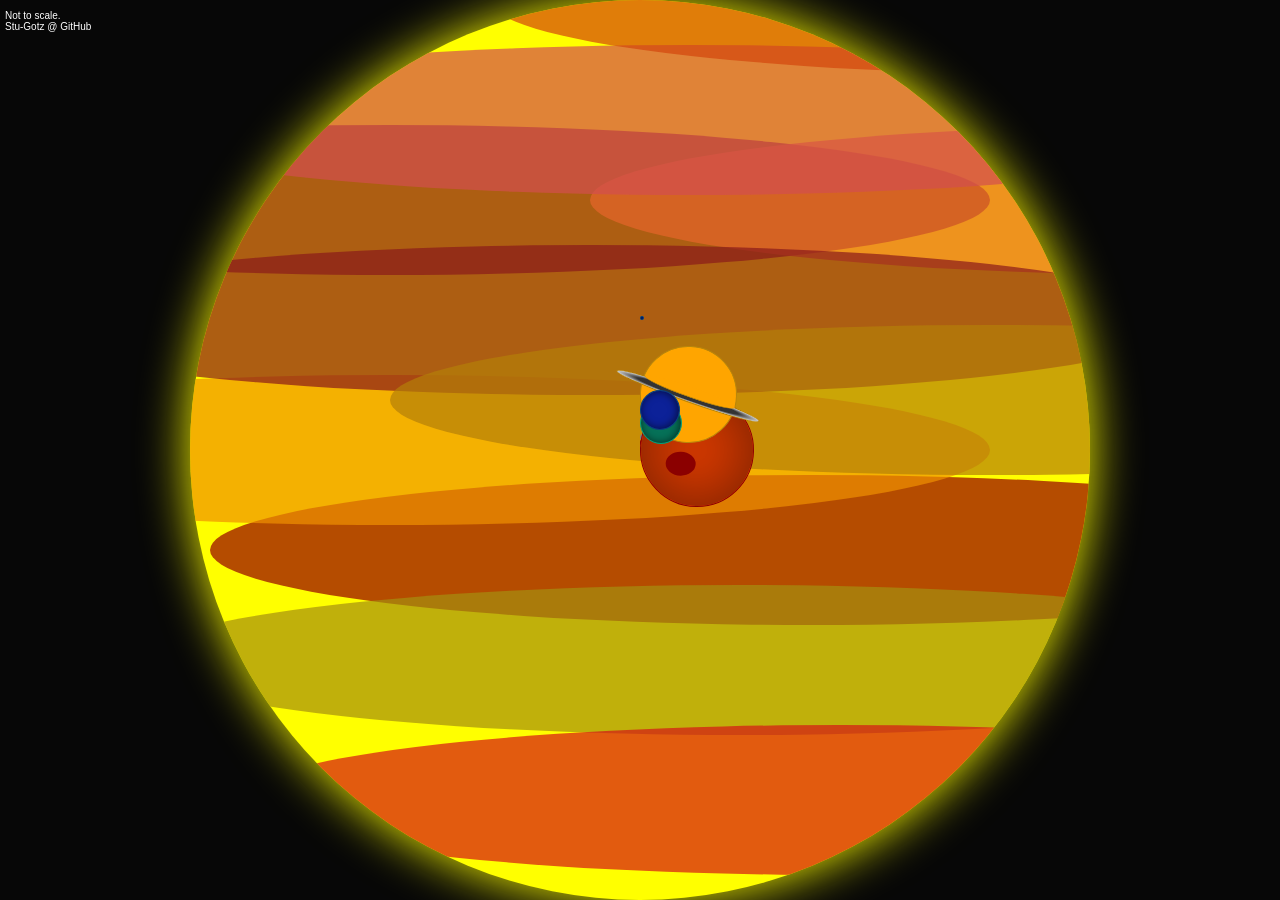
<file: planets/index.html>
<!DOCTYPE html>
<html lang="en">

<head>
    <meta charset="UTF-8">
    <meta name="viewport" content="width=device-width, initial-scale=1.0">
    <title>CSolarSystem</title>
    <link rel="stylesheet" href="style.css">
</head>
<!--Ambitious effort would be to include all the moons, on verra.-->

<body>
    <div class="container">
        <div class="sun"></div>
        <div class="mercury"></div>
        <div class="venus"></div>
        <div class="earth">
            <div class="moon"></div>
        </div>
        <div class="mars"></div>
        <div class="jupiter">
            <div class="reddot"></div>
        </div>
        <div class="saturn">
            <div class="rings"></div>
        </div>
        <div class="uranus"></div>
        <div class="neptune"></div>
        <div class="pluto"></div> <!--It's still a planet to me.-->
    </div>
    <footer>Not to scale.<br>Stu-Gotz @ GitHub</footer>
</body>

</html>
</file>
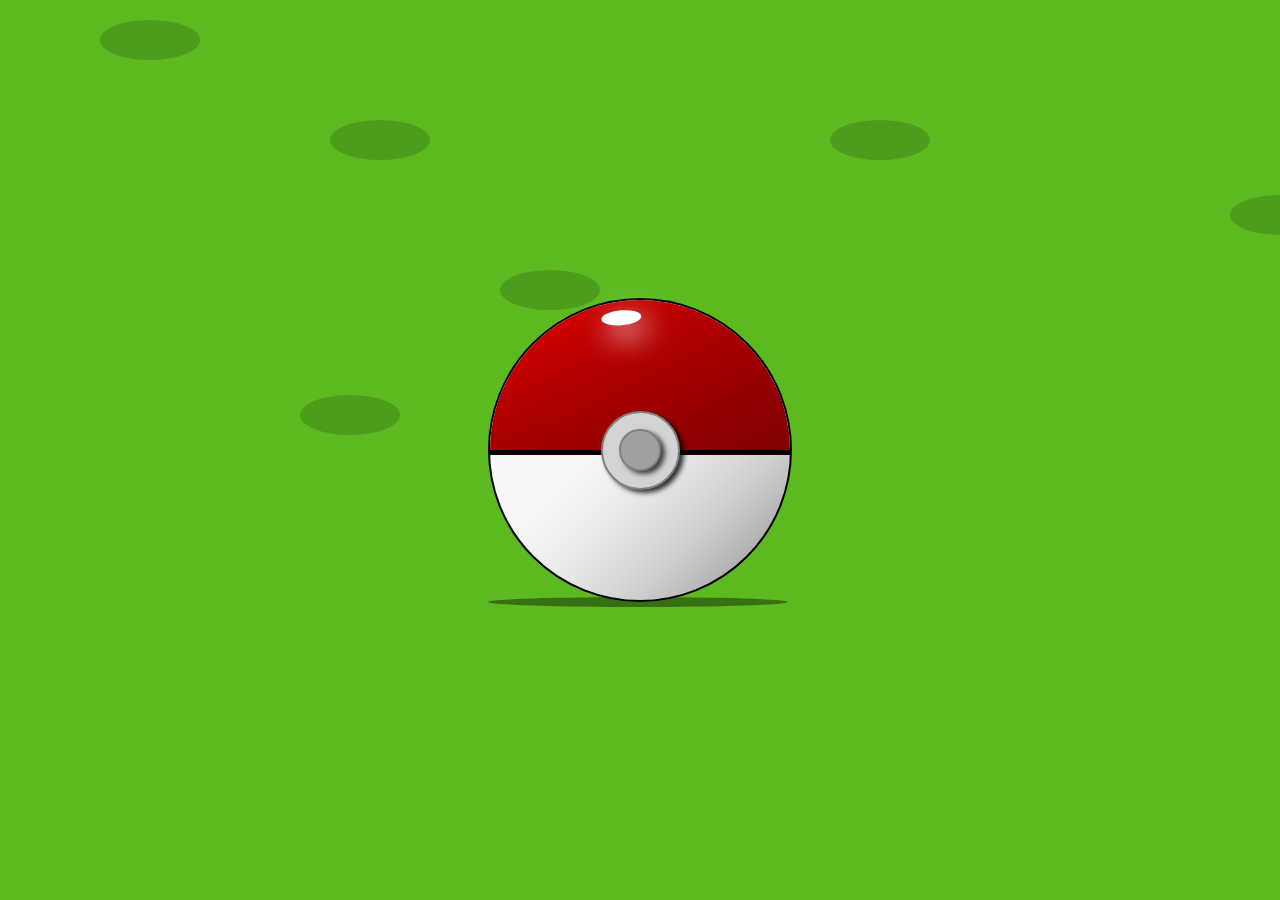
<file: pokeball/index.html>
<!DOCTYPE html>
<html lang="en">

<head>
    <meta charset="UTF-8">
    <meta name="viewport" content="width=device-width, initial-scale=1.0">
    <title>Document</title>
    <link rel="stylesheet" href="style.css">
    <link rel="icon" href="AN.ico">
</head>

<body>
    <div class="bg"></div>
    <div class="container">
        <div class="ball">
            <div class="ball-mid">
                <div class="ball-btn"></div>
            </div>
            <div class="ball-top">
                <div class="ball-top-trick"></div>
            </div>
        </div>
        <div class="shadow"></div>
    </div>
</body>

</html>
</file>
<file: planets/style.css>
:root {
    --earth: 10px;
}

body {
    margin: 0;
    padding: 0;
    background-color: #070707;
    box-sizing: border-box;
    width: 100%;
    height: 100vh;
    display: grid;
    place-items: center;
    margin: 0;
    font-family: Verdana, Geneva, Tahoma, sans-serif;
}

.container {
    display: flex;
    justify-content: center;
    position: relative;
    flex-direction: column;
}

/*  Sun: roughly 100 earths
    Mercury: 1/3 earths .25 yrs
    Venus: ~.9 earths .62yrs
    moon: 1/4 earth 1yr
    Mars: 1/2 earths  1.88yrs
    Jupiter: 11x earth 11.86yrs
    Saturn: 9x earth 29.46yrs
    Uranus:4x earth 84.01 yrs
    Neptune: 3.9 earth 164.8 yrs
    Pluto: 1/5 earth  248 yrs 
    */
.sun {
    background-color: yellow;
    height: 900px;
    width: 900px;
    border-radius: 50%;
    /* border: 2px solid orange; */
    position: absolute;
    transform: translate(-50%);
    overflow: hidden;
    box-shadow: 0 0 50px yellow;
    z-index: 1;
}

.sun::before {
    content: "";
    position: absolute;
    height: 150px;
    width: 1200px;
    box-shadow: 50px 900px rgba(214, 22, 22, 0.7),
        200px 500px rgba(182, 127, 9, 0.7),
        300px 100px rgba(211, 70, 14, 0.7),
        -200px 420px rgb(139, 27, 27, 0.7),
        -100px 220px rgba(211, 79, 79, 0.7),
        400px 300px rgba(231, 102, 43, 0.7),
        -400px 300px rgb(139, 27, 27, 0.7),
        -400px 550px rgba(240, 145, 2, 0.7),
        -50px 760px rgba(165, 143, 17, 0.7),
        20px 650px rgba(150, 0, 0, 0.7);
    border-radius: 50%;
    top: -175px;

    animation: sunrotation 45s ease-in-out infinite;

}


.mercury {
    background-color: slategray;
    width: calc(var(--earth) * 0.38);
    height: calc(var(--earth) * 0.38);
    border-radius: 50%;
    border: 1px solid grey;
    position: absolute;
    box-shadow: inset -1px 0px 1px rgba(0, 0, 0, 0.6);
    bottom: 10px;
    z-index: 2;
    rotate: 7deg;
    animation: orbitmerc 5s linear infinite;
}

.mercury:hover::before {
    height: 30px;
    width: 1px;
    background-color: black;
    content: "";
    position: absolute;
    bottom: 5px;
    left: 1px
}

.mercury:hover::after {
    content: "Mercury";
    position: absolute;
    bottom: 32px;
    /* ::before height + (.5 * (width + border)) */
}

.venus {
    background-color: #7a8121;
    width: calc(var(--earth) * 0.95);
    height: calc(var(--earth) * 0.95);
    border-radius: 50%;
    border: 1px solid #464912;
    position: absolute;
    box-shadow: inset -1px 0px 1px rgba(0, 0, 0, 0.6);
    z-index: 3;
    rotate: 3deg;
    animation: orbitvenus 12s linear infinite;
}

.venus:hover::before {
    height: 30px;
    width: 1px;
    background-color: black;
    content: "";
    position: absolute;
    bottom: 11px;
    left: 4px;
}

.venus:hover::after {
    content: "Venus";
    position: absolute;
    bottom: 39px;
    left: 3px;
}

.earth {
    background-color: blue;
    width: var(--earth);
    height: var(--earth);
    border-radius: 50%;
    border: 1px solid green;
    position: absolute;
    box-shadow: inset -1px 0px 1px rgba(0, 0, 0, 0.6);
    z-index: 4;
    animation: orbitearth 20s linear infinite;
    display: flex;
    align-items: center;
    justify-content: center;
}

.earth:hover::before {
    height: 30px;
    width: 1px;
    background-color: black;
    content: "";
    position: absolute;
    bottom: 12px;
    left: 4px;

}

.earth:hover::after {
    content: "Earth";
    position: absolute;
    bottom: 40px;
    left: 3px;
}

.moon {
    background-color: lightblue;
    width: calc(var(--earth) / 5);
    height: calc(var(--earth) / 5);
    border-radius: 50%;
    border: .5px solid white;
    position: absolute;
    box-shadow: inset -1px 0px 1px rgba(0, 0, 0, 0.6);
    z-index: 4;
    animation: orbitmoon 1.5s linear infinite;
}

/* .moon::before {
    height: 30px;
    width: 1px;
    background-color: black;
    content: "";
    position: relative;
    bottom: 12px;
    left: 4px;
} */

/* 
.moon::after {
    content: "moon";
    position: absolute;
    bottom: 40px;
    left: 3px;
} */

.mars {
    background-color: maroon;
    width: calc(var(--earth) / 2);
    height: calc(var(--earth) / 2);
    border-radius: 50%;
    border: 1px solid darkred;
    position: absolute;
    box-shadow: inset -1px 0px 9px rgba(0, 0, 0, 0.6);
    bottom: 4px;
    z-index: 5;
    rotate: 1.8deg;
    animation: orbitvenus 36s linear infinite;
}

.mars:hover::before {
    height: 30px;
    width: 1px;
    background-color: black;
    content: "";
    position: absolute;
    bottom: 7px;
    left: 2px;
}

.mars:hover::after {
    content: "Mars";
    position: absolute;
    bottom: 35px;
}

.jupiter {
    background-color: orangered;
    width: calc(var(--earth) * 11.2);
    height: calc(var(--earth) * 11.2);
    border-radius: 50%;
    border: 1px solid darkred;
    position: absolute;
    box-shadow: inset -1px 0px 80px rgba(0, 0, 0, 0.6);
    z-index: 6;
    rotate: 1.3deg;
    animation: orbitjupiter 220s linear infinite;

    display: flex;
    align-items: center;
    justify-content: center;
}

.reddot {
    position: absolute;
    height: 24px;
    width: 30px;
    background-color: darkred;
    border-radius: 50%;
    top: 58px;
    left: 25px;
}

.jupiter:hover::before {
    height: 30px;
    width: 1px;
    background-color: black;
    content: "";
    position: absolute;
    bottom: 115px;
    left: 52px;
}

.jupiter:hover::after {
    content: "Jupiter";
    position: absolute;
    bottom: 145px;
    left: 52px;
}

.saturn {
    background-color: orange;
    width: calc(var(--earth) * 9.45);
    height: calc(var(--earth) * 9.45);
    border-radius: 50%;
    border: 1px solid darkgoldenrod;
    position: absolute;
    /* box-shadow: inset -1px 0px 9px rgba(0, 0, 0, 0.6); */
    bottom: 8px;
    z-index: 7;
    rotate: 2.5deg;
    display: grid;
    align-items: center;
    justify-content: center;

    animation: orbitsaturn 58s linear infinite;
}

.rings {
    width: calc(var(--earth) * 15);
    height: 10px;
    border-radius: 50%;
    background: radial-gradient(#333333,
            #333333 50%,
            #eeeeee 75%,
            #333333 75%);
    position: relative;
    border: 1px solid darkgoldenrod;
    bottom: -2px;
    rotate: 17deg;
    animation: rings 58s linear infinite;

}

.rings::before {
    content: "";
    position: absolute;
    background: rgba(255, 165, 0);
    width: calc((var(--earth) * 9.45));
    height: 10px;
    border-radius: 50%;
    left: 28px;
    top: -4.75px;
    border-bottom: 1px solid darkgoldenrod;
}

.saturn:hover::before {
    height: 30px;
    width: 1px;
    background-color: black;
    content: "";
    position: absolute;
    bottom: 97px;
    left: 45px;
}

.saturn:hover::after {
    content: "Saturn";
    position: absolute;
    bottom: 125px;
    left: 44px;
}

.uranus {
    background-color: #067158;
    width: 40px;
    height: 40px;
    border-radius: 50%;
    border: 1px solid #049f7b;
    position: absolute;
    box-shadow: inset -1px 0px 9px rgba(0, 0, 0, 0.6);
    bottom: 6px;
    z-index: 8;
    animation: orbituranus 1680s linear infinite;
}

.uranus:hover::before {
    height: 30px;
    width: 1px;
    background-color: black;
    content: "";
    position: absolute;
    bottom: 42px;
    left: 20px;
}

.uranus:hover::after {
    content: "Uranus";
    position: absolute;
    bottom: 70px;
    left: 20px;
}

.neptune {
    background-color: #0c2198;
    width: 38px;
    height: 38px;
    border-radius: 50%;
    border: 1px solid #08427c;
    position: absolute;
    box-shadow: inset -1px 0px 9px rgba(0, 0, 0, 0.6);
    bottom: 20px;
    z-index: 9;
    rotate: 1.7deg;
    animation: orbitneptune 3200s linear infinite;
}

.neptune:hover::before {
    height: 30px;
    width: 1px;
    background-color: black;
    content: "";
    position: absolute;
    bottom: 40px;
    left: 19px;
}

.neptune:hover::after {
    content: "Neptune";
    position: absolute;
    bottom: 68px;
    left: 18px;
}

.pluto {
    background-color: #0c2198;
    width: 2px;
    height: 2px;
    border-radius: 50%;
    border: 1px solid #08427c;
    position: absolute;
    box-shadow: inset -1px 0px 9px rgba(0, 0, 0, 0.6);
    bottom: 130px;
    rotate: 17deg;
    z-index: 10;
    animation: orbitpluto 4960s linear infinite
}

.pluto:hover::before {
    height: 30px;
    width: 1px;
    background-color: black;
    content: "";
    position: absolute;
    bottom: 4px;
    left: 0.5px;
}

.pluto:hover::after {
    content: "Pluto";
    position: absolute;
    bottom: 32px;
    left: -1px;
}

footer {
    position: absolute;
    color: white;
    background-color: #070707;
    top: 0;
    left: 0;
    margin-left: 5px;
    margin-top: 10px;
    font-family: 'Segoe UI', Tahoma, Geneva, Verdana, sans-serif;
    font-size: 10px;
}

/* A bunch of annoying animations */

@keyframes orbitmerc {
    0% {
        transform: translate(0px, 0px);
    }

    25% {
        transform: translate(455px, 0px);
    }

    50% {
        transform: translate(0px, 0px);
        z-index: -1;
    }

    75% {
        transform: translate(-455px, 0px);
    }

    100% {
        transform: translate(0px, 0px);
    }

}

@keyframes orbitvenus {
    0% {
        transform: translate(0px, 0px);
        z-index: 2;
    }

    25% {
        transform: translate(470px, 0px);
        z-index: 1;
    }

    26% {
        z-index: 0;
    }

    50% {
        transform: translate(0px, 0px);
        z-index: 0;
    }

    74% {
        z-index: -1;
    }

    75% {
        transform: translate(-500px, 0px);
        z-index: 2;
    }

    100% {
        transform: translate(0px, 0px);
    }
}

@keyframes orbitearth {
    0% {
        transform: translate(0px, 0px);
        z-index: 2;
    }

    25% {
        transform: translate(470px, 0px);
        z-index: 1;
    }

    26% {
        z-index: 0;
    }

    50% {
        transform: translate(0px, 0px);
        z-index: 0;
    }

    74% {
        z-index: -1;
    }

    75% {
        transform: translate(-530px, 0px);
        z-index: 2;
    }

    100% {
        transform: translate(0px, 0px);
    }
}

@keyframes orbitmoon {
    0% {
        transform: translate(0px, 0px);
    }

    25% {
        transform: translate(7px, 0px);
        opacity: 100;
    }

    26% {
        opacity: 0;
    }

    50% {
        transform: translate(0px, 0px);
        opacity: 0;
    }

    70% {
        opacity: 0;
    }

    75% {
        transform: translate(-10px, 0px);
        opacity: 100;
    }

    100% {
        transform: translate(0px, 0px);
    }
}

@keyframes orbitjupiter {
    0% {
        transform: translate(0px, 0px);
        z-index: 2;
    }

    25% {
        transform: translate(650px, 0px);
        z-index: 1;
    }

    26% {
        z-index: 0;
    }

    50% {
        transform: translate(0px, 0px);
        z-index: 0;
    }

    74% {
        z-index: -1;
    }

    75% {
        transform: translate(-750px, 0px);
        z-index: 6;
    }

    100% {
        transform: translate(0px, 0px);
    }
}


@keyframes orbitsaturn {
    0% {
        transform: translate(0px, 0px);
        z-index: 2;
    }

    25% {
        transform: translate(680px, 0px);
        z-index: 1;
    }

    26% {
        z-index: 0;
    }

    50% {
        transform: translate(0px, 0px);
        z-index: 0;
    }

    74% {
        z-index: -1;
    }

    75% {
        transform: translate(-765px, 0px);
        z-index: 6;
    }

    100% {
        transform: translate(0px, 0px);
    }
}

@keyframes rings {
    0% {
        transform: rotate(17deg)
    }

    12% {
        transform: rotate(0deg)
    }

    50% {
        transform: rotate(-17deg)
    }

    88% {
        transform: rotate(0deg)
    }

    100% {
        transform: rotate(17deg)
    }
}

@keyframes sunrotation {
    0% {
        transform: scale(1) translateX(-50px);
    }

    50% {
        transform: scale(1.3) translateX(100px);
    }

    100% {
        transform: scale(1) translateX(-50px)
    }
}

@keyframes orbituranus {
    0% {
        transform: translate(0px, 0px);
        z-index: 7;
    }

    25% {
        transform: translate(740px, 0px);
        z-index: 1;
    }

    26% {
        z-index: 0;
    }

    50% {
        transform: translate(0px, 0px);
        z-index: 0;
    }

    74% {
        z-index: -1;
    }

    75% {
        transform: translate(-800px, 0px);
        z-index: 7;
    }

    100% {
        transform: translate(0px, 0px);
    }
}

@keyframes orbitneptune {
    0% {
        transform: translate(0px, 0px);
        z-index: 8;
    }

    25% {
        transform: translate(800px, 0px);
        z-index: 8;
    }

    26% {
        z-index: 0;
    }

    50% {
        transform: translate(0px, 0px);
        z-index: 0;
    }

    74% {
        z-index: -1;
    }

    75% {
        transform: translate(-850px, 0px);
        z-index: 8;
    }

    100% {
        transform: translate(0px, 0px);
    }
}

@keyframes orbitpluto {
    0% {
        transform: translate(0px, 0px);
        z-index: 2;
    }

    25% {
        transform: translate(1050px, 0px);
        z-index: 1;
    }

    26% {
        z-index: 0;
    }

    50% {
        transform: translate(0px, 0px);
        z-index: 0;
    }

    74% {
        z-index: -1;
    }

    75% {
        transform: translate(-1100px, 0px);
        z-index: 10;
    }

    100% {
        transform: translate(0px, 0px);
    }
}
</file>
<file: pokeball/style.css>
:root {
    --diameter: 300px;
}

body {
    background: #5cba20;
    height: 100vh;
    display: grid;
    place-items: center;
    margin: 0;
}

.container {
    display: flex;
    justify-content: center;
    position: relative;
    flex-direction: column;
}

.ball {
    display: flex;
    position: relative;
    height: var(--diameter);
    width: var(--diameter);
    justify-content: center;
    align-items: baseline;
    border-radius: 50%;
    border: 2px solid black;
    background: linear-gradient(135deg, white, 80%, grey);
    animation: wobble 8s infinite reverse;
}

.ball-top {
    height: calc(var(--diameter) / 2);
    width: var(--diameter);
    background: linear-gradient(155deg, red, 30%, maroon);
    /* background: red; */
    border-radius: 300px 300px 0 0;
    border-bottom: 5px solid black;
    /* box-shadow: inset 8px 8px 0 white; */

}

.ball-top-trick {
    height: 15px;
    width: 40px;
    background: white;
    border-radius: 50%;
    /* 50% 0 50%;*/
    /* border-bottom: 5px solid black; */
    box-shadow: 5px 10px 30px white;
    transform: translateX(110px) translateY(20px);
    rotate: -5deg;
}

.ball-mid {
    height: calc(var(--diameter) / 4);
    width: calc(var(--diameter) / 4);
    border: 2px solid grey;
    border-radius: 50%;
    background: lightgrey;
    box-shadow: 4px 3px 5px rgba(0, 0, 0, .8);

    display: flex;
    /* align-items: baseline; */
    align-self: center;
    justify-content: center;

    position: absolute;
    z-index: 9999;
}

.ball-btn {
    height: calc(var(--diameter) / 8);
    width: calc(var(--diameter) / 8);
    border: 2px solid gray;
    border-radius: 50%;
    background: rgb(160, 160, 160);
    box-shadow: 4px 3px 5px rgba(0, 0, 0, .7);

    align-self: center;
}

.shadow {
    width: var(--diameter);
    height: 10px;
    background-color: rgba(0, 0, 0, .4);
    border-radius: 50%;
    animation: shift 8s infinite reverse;
    margin: -5px 0;
    z-index: -5;
}

.bg {
    position: absolute;
    width: 100px;
    height: 40px;
    border-radius: 66%;
    background: rgba(0, 0, 0, 0.16);
    left: 100px;
    top: 20px;
    box-shadow: 730px 100px 0 0 rgba(0, 0, 0, 0.16),
        1130px 175px 0 0 rgba(0, 0, 0, 0.16),
        1330px 50px 0 0 rgba(0, 0, 0, 0.16),
        230px 100px 0 0 rgba(0, 0, 0, 0.16),
        400px 250px 0 0 rgba(0, 0, 0, 0.16),
        1320px 460px 0 0 rgba(0, 0, 0, 0.16),
        200px 375px 0 0 rgba(0, 0, 0, 0.16);
}


@keyframes wobble {
    0% {
        transform: translateX(0%);
    }

    15% {
        transform: translateX(-15%) rotate(-5deg);
    }

    30% {
        transform: translateX(10%) rotate(3deg);
    }

    45% {
        transform: translateX(-5%) rotate(-3deg);
    }

    60% {
        transform: translateX(10%) rotate(2deg);
    }

    75% {
        transform: translateX(-5%) rotate(-1deg);
    }

    100% {
        transform: translateX(0%);
    }
}

@keyframes shift {
    0% {
        transform: translateX(0%);
    }

    15% {
        transform: translateX(-15%);
    }

    30% {
        transform: translateX(10%);
    }

    45% {
        transform: translateX(-5%);
    }

    60% {
        transform: translateX(10%);
    }

    75% {
        transform: translateX(-5%);
    }

    100% {
        transform: translateX(0%);
    }
}
</file>
